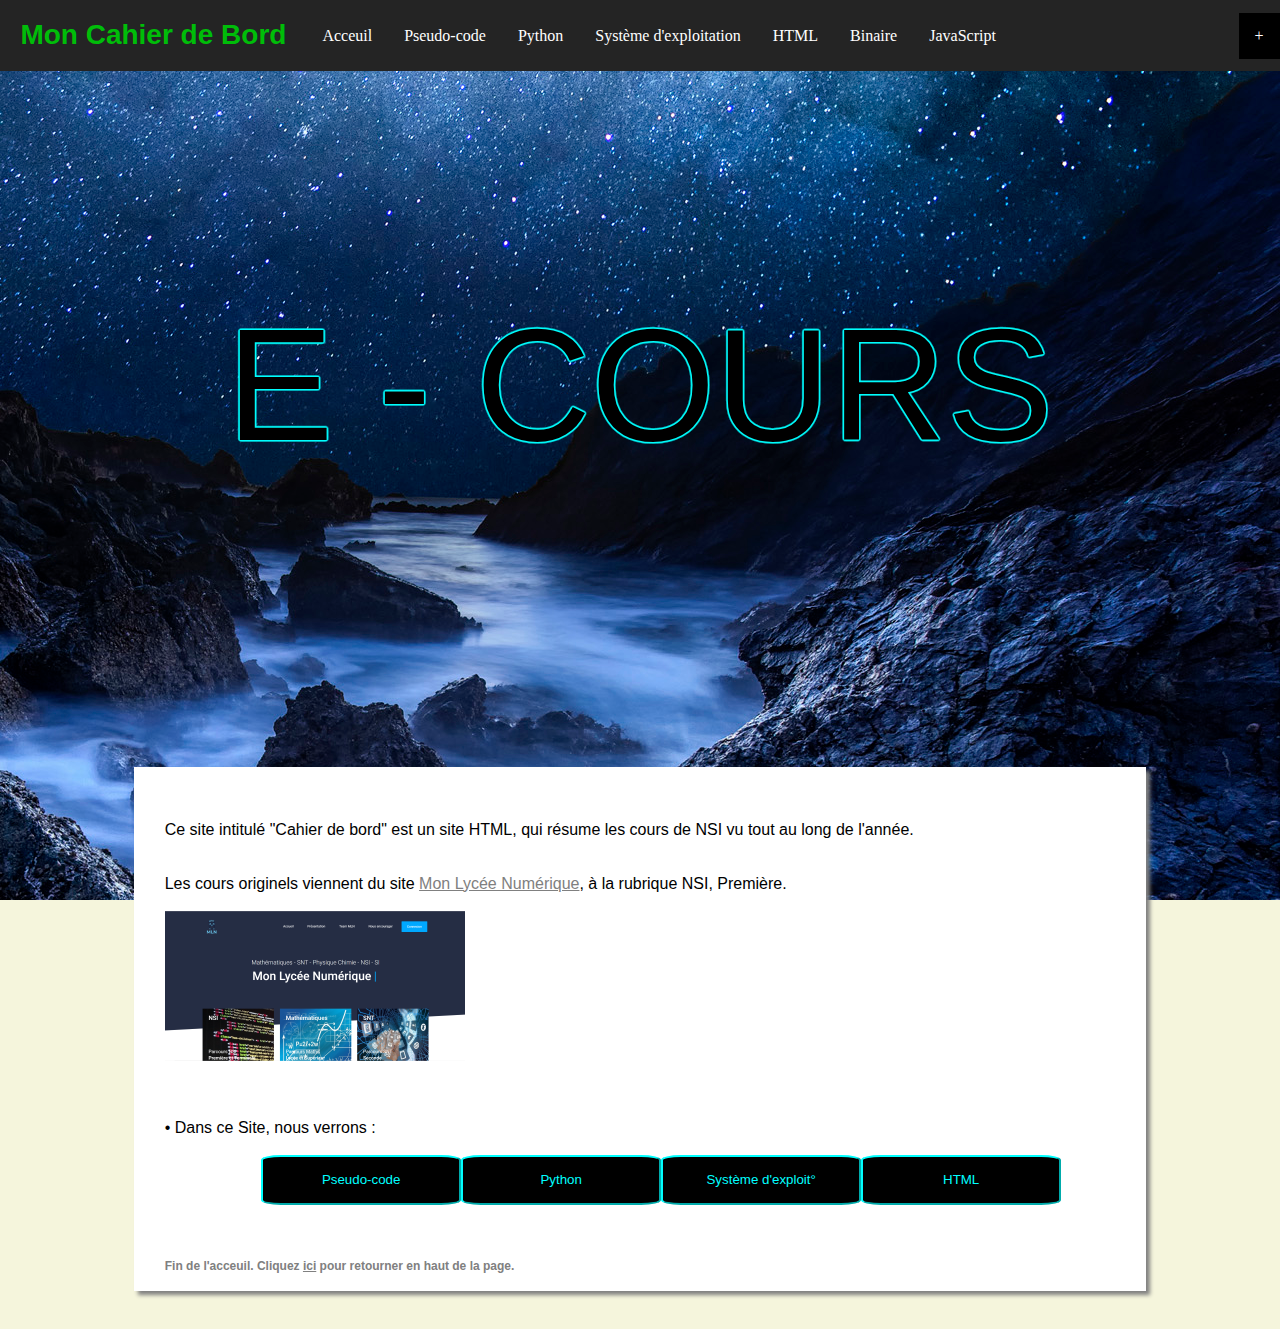
<file: index.html>
<!DOCTYPE html>
<html>

<head>
    <title>Mon Cahier de Bord - Acceuil</title>
    <meta charset="utf-8">
    <link rel="stylesheet" href="CSS/style.css">
    <link rel="shortcut icon" type="image/x-icon" href="img/icon1.jpg" />
</head>

<style>
    body {
        background-image: url("img/fond.jpg");
    }
</style>

<body>
    <a id="haut"></a>
    <div class="nav"></div>
    <ul>
        <li>
            <h1>
                <center><strong>Mon Cahier de Bord</strong></center>
            </h1>
        </li>
        <li><a href="index.html">Acceuil</a></li>
        <li><a href="Pseudo-code.html">Pseudo-code</a></li>
        <li><a href="Python.html">Python</a></li>
        <li><a href="SyEx.html">Système d'exploitation</a></li>
        <li><a href="HTML.html">HTML</a></li>
        <li><a href="binaire.html">Binaire</a></li>
        <li><a href="java.html">JavaScript</a></li>
        <li style="float:right"><a class="active" href="moncss.html">+</a></li>
    </ul>
    </div>

    </br>
    </br>
    </br>
    </br>
    </br>
    </br>
    </br>
    </br>
    </br>
    </br>
    </br>
    </br>
    </br>
    <center>
        <h7>E - COURS</h7>
    </center>
    </br>
    </br>
    </br>
    </br>
    </br>
    </br>
    </br>
    </br>
    </br>
    </br>
    </br>
    </br>
    </br>
    </br>
    <div id="corps">
        </br>
        </br>
        </br>
        <h3>Ce site intitulé "Cahier de bord" est un site HTML, qui résume les cours de NSI vu tout au long de l'année.</h3>
        </br>
        </br>
        <h3>Les cours originels viennent du site <a href="http://monlyceenumerique.fr">Mon Lycée Numérique</a>, à la rubrique NSI, Première.</h3>
        </br>
        <img src="img/index/MLN.PNG">
        </br>
        </br>
        </br>
        </br>
        <h3>&bull; Dans ce Site, nous verrons : </h3>
        </br>
        <center>
            <div id="inline">
                <form action="Pseudo-code.html">
                    <button type="submit">Pseudo-code</button>
                </form>
                <form action="Python.html">
                    <button type="submit">Python</button>
                </form>
                <form action="SyEx.html">
                    <button type="submit">Système d'exploit°</button>
                </form>
                <form action="HTML.html">
                    <button type="submit">HTML</button>
                </form>
            </div>
        </center>
        </br>
        </br>
        </br>
        <h5>Fin de l'acceuil. Cliquez <a href="#haut">ici</a> pour retourner en haut de la page.</h5>
        </br>
    </div>
</body>

</html>
</file>
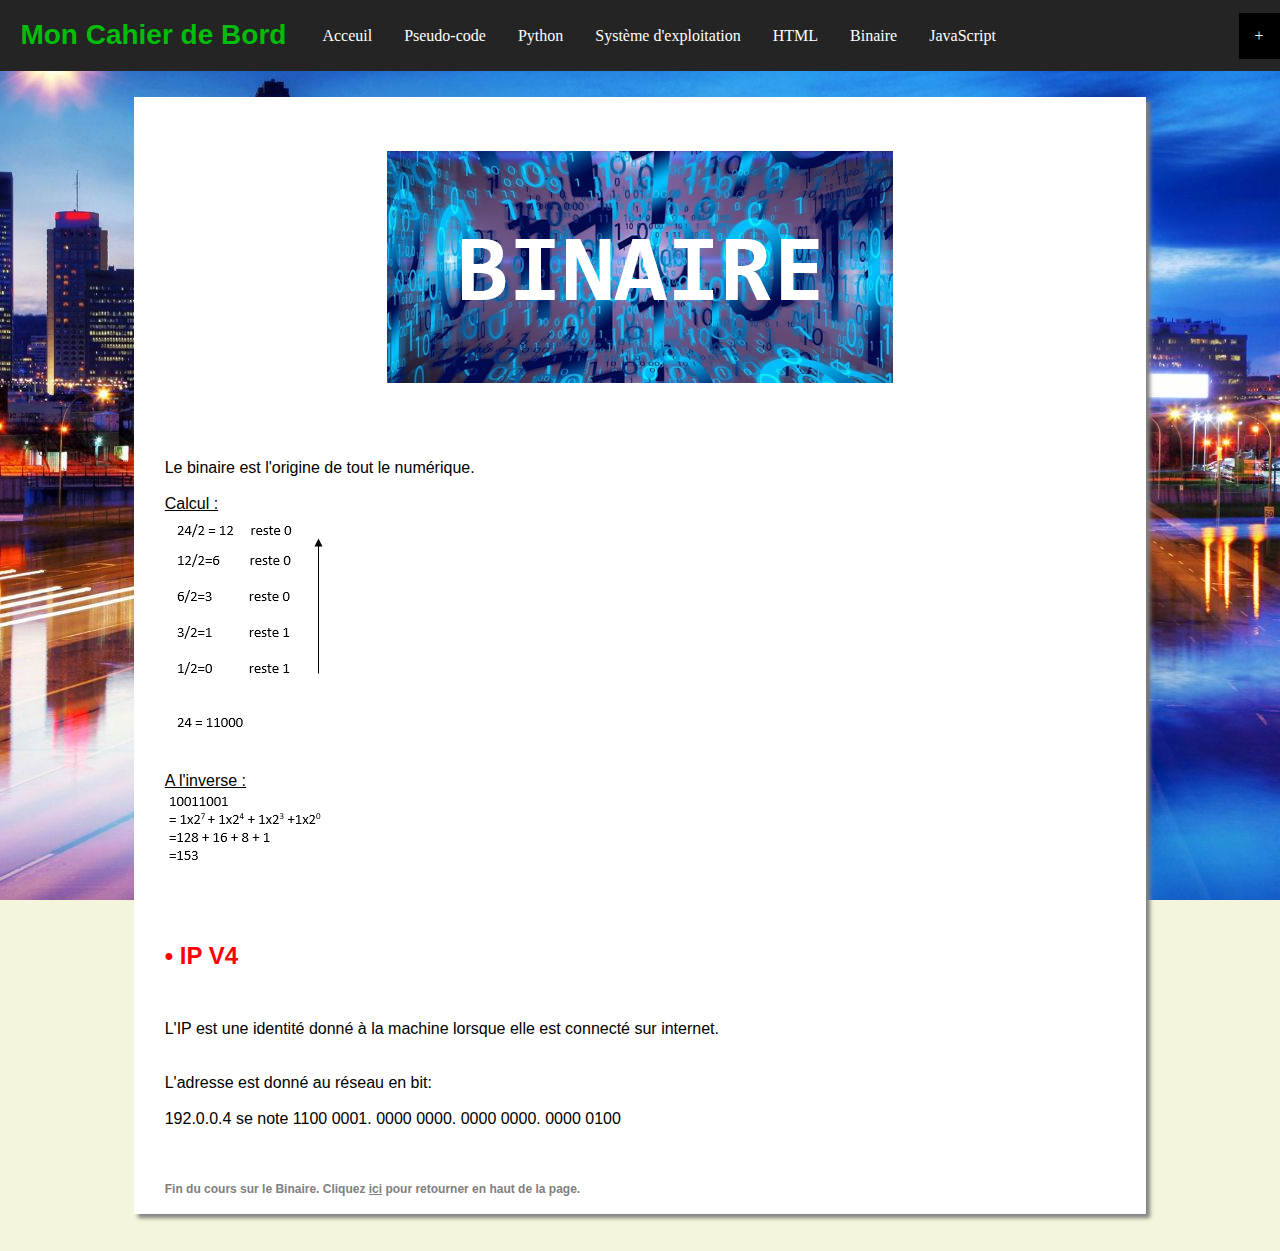
<file: binaire.html>
<!DOCTYPE html>
<html>

<head>
    <title>Mon Cahier de Bord - Système d'exploitation</title>
    <meta charset="utf-8">
    <link rel="stylesheet" href="CSS/style.css">
    <link rel="shortcut icon" type="image/x-icon" href="img/icon1.jpg" />
</head>

<style>
    body {
        background-image: url("img/ville.jpg");
    }
</style>

<body>
    <a id="haut"></a>
    <div class="nav"></div>
    <ul>
        <li>
            <h1>
                <center><strong>Mon Cahier de Bord</strong></center>
            </h1>
        </li>
        <li><a href="index.html">Acceuil</a></li>
        <li><a href="Pseudo-code.html">Pseudo-code</a></li>
        <li><a href="Python.html">Python</a></li>
        <li><a href="SyEx.html">Système d'exploitation</a></li>
        <li><a href="HTML.html">HTML</a></li>
        <li><a href="binaire.html">Binaire</a></li>
        <li><a href="java.html">JavaScript</a></li>
        <li style="float:right"><a class="active" href="moncss.html">+</a></li>
    </ul>
    </div>

    <div id="corps">
        <br/>
        <br/>
        <br/>
        <center><img src="img/binaire/Bin.PNG"></center>
        <br/>
        <br/>
        <br/>
        <br/>
        <h3>Le binaire est l'origine de tout le numérique.</h3>
        <br/>
        <h3>
            <U>Calcul :
        </U>
        </h3>
        <img src="img/binaire/calcul.PNG">
        <br/>
        <br/>
        <h3>
            <U>A l'inverse :</U>
        </h3>
        <img src="img/binaire/calcul2.PNG">
        <br/>
        <br/>
        <br/>
        <h4>&bull; IP V4</h4>
        <br/>
        <h3>L'IP est une identité donné à la machine lorsque elle est connecté sur internet. </h3>
        <br/>
        <br/>
        <h3>L'adresse est donné au réseau en bit:</h3>
        <br/>
        <h3>192.0.0.4 se note 1100 0001. 0000 0000. 0000 0000. 0000 0100</h3>
        <br/>
        <br/>
        <br/>
        <h5>Fin du cours sur le Binaire. Cliquez <a href="#haut">ici</a> pour retourner en haut de la page.</h5>
        <br/>
    </div>


</html>
</file>
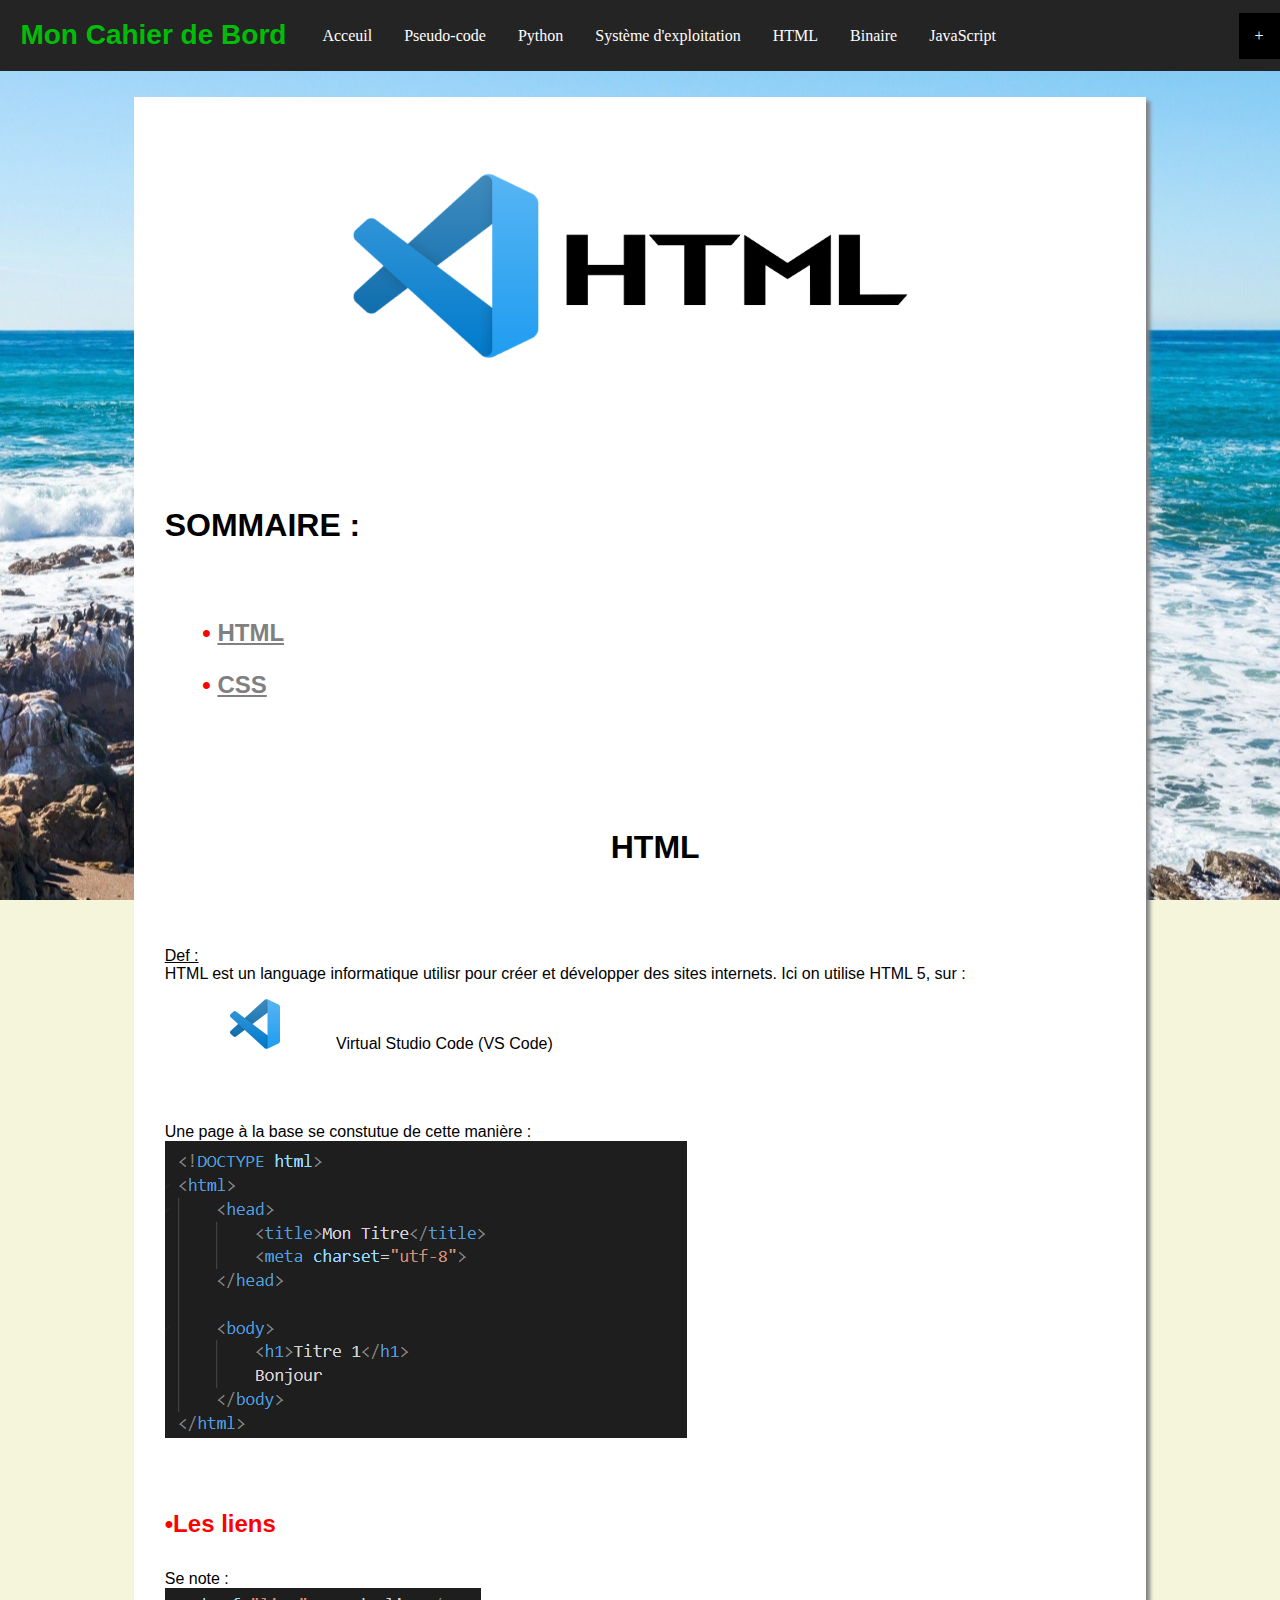
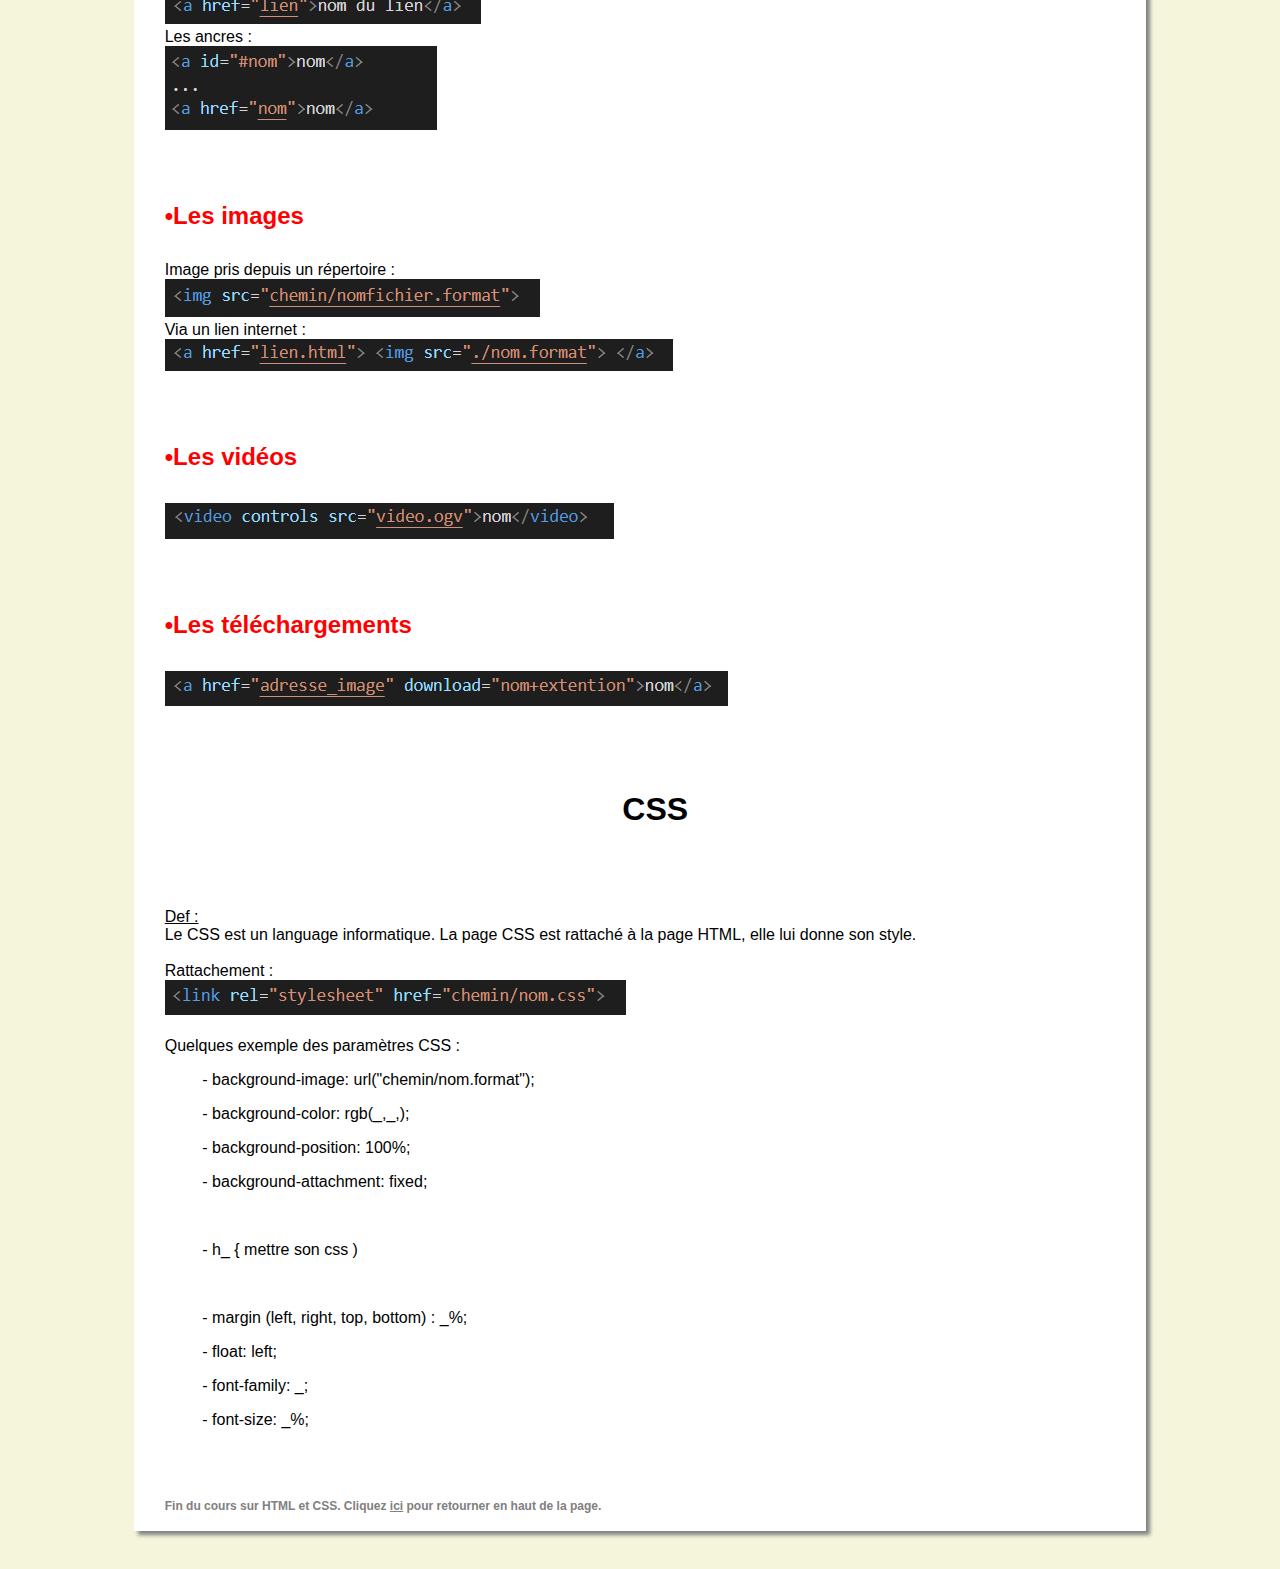
<file: HTML.html>
<!DOCTYPE html>
<html>

<head>
    <title>Mon Cahier de Bord - HTML</title>
    <meta charset="utf-8">
    <link rel="stylesheet" href="CSS/style.css">
    <link rel="shortcut icon" type="image/x-icon" href="img/icon1.jpg" />
</head>

<style>
    body {
        background-image: url("img/mer.jpg");
    }
</style>

<body>
    <a id="haut"></a>
    <div class="nav"></div>
    <ul>
        <li>
            <h1>
                <center><strong>Mon Cahier de Bord</strong></center>
            </h1>
        </li>
        <li><a href="index.html">Acceuil</a></li>
        <li><a href="Pseudo-code.html">Pseudo-code</a></li>
        <li><a href="Python.html">Python</a></li>
        <li><a href="SyEx.html">Système d'exploitation</a></li>
        <li><a href="HTML.html">HTML</a></li>
        <li><a href="binaire.html">Binaire</a></li>
        <li><a href="java.html">JavaScript</a></li>
        <li style="float:right"><a class="active" href="moncss.html">+</a></li>
    </ul>
    </div>

    <div id="corps">
        </br>
        </br>
        </br>
        <center><img src="img/HTML/titre.PNG"></center>
        </br>
        </br>
        </br>
        <h6> SOMMAIRE : </h6>
        <h4>
            <blockquote><strong>&bull; <a href="#HTML">HTML</a></strong></blockquote>
            <blockquote><strong>&bull; <a href="#CSS">CSS</a></strong></blockquote>
        </h4>
        </br>
        </br>
        </br>
        </br>
        <h2>
            <a id="HTML"></a> HTML </h2>
        </br>
        </br>
        </br>
        <h3><strong><U>Def :</U></strong></h3>
        <h3>HTML est un language informatique utilisr pour créer et développer des sites internets. Ici on utilise HTML 5, sur :</h3>
        <h3>
            <blockquote><img src="img/HTML/VSCode.png">Virtual Studio Code (VS Code)</blockquote>
        </h3>
        </br>
        </br>
        </br>
        <h3>Une page à la base se constutue de cette manière : </h3>
        <img src="img/HTML/depart.PNG">
        </br>
        </br>
        </br>
        <h4>
            <stronng>&bull;Les liens</stronng>
        </h4>
        <h3>Se note :</h3>
        <img src="img/HTML/lien.PNG">
        </br>
        <h3>Les ancres :</h3>
        <img src="img/HTML/lienancre.PNG">
        </br>
        </br>
        </br>
        <h4>
            <stronng>&bull;Les images</stronng>
        </h4>
        <h3>Image pris depuis un répertoire :</h3>
        <img src="img/HTML/img.PNG">
        </br>
        <h3>Via un lien internet :</h3>
        <img src="img/HTML/imglien.PNG">
        </br>
        </br>
        </br>
        <h4>
            <stronng>&bull;Les vidéos</stronng>
        </h4>
        <img src="img/HTML/video.PNG">
        </br>
        </br>
        </br>
        <h4>
            <stronng>&bull;Les téléchargements</stronng>
        </h4>
        <img src="img/HTML/download.PNG">
        </br>
        </br>
        </br>
        </br>
        <h2>
            <a id="CSS"></a> CSS </h2>
        </br>
        </br>
        </br>
        <h3><strong><U>Def :</U></strong></h3>
        <h3>Le CSS est un language informatique. La page CSS est rattaché à la page HTML, elle lui donne son style.</h3>
        </br>
        <h3>Rattachement :</h3>
        <img src="img/HTML/racCSS.PNG">
        </br>
        </br>
        <h3>Quelques exemple des paramètres CSS :</h3>
        <h3>
            <blockquote>- background-image: url("chemin/nom.format");</blockquote>
            <blockquote>- background-color: rgb(_,_,);</blockquote>
            <blockquote>- background-position: 100%;</blockquote>
            <blockquote>- background-attachment: fixed;</blockquote>
            </br>
            <blockquote>- h_ { mettre son css )</blockquote>
            </br>
            <blockquote>- margin (left, right, top, bottom) : _%;</blockquote>
            <blockquote>- float: left;</blockquote>
            <blockquote>- font-family: _;</blockquote>
            <blockquote>- font-size: _%;</blockquote>
        </h3>
        </br>
        </br>
        </br>
        <h5>Fin du cours sur HTML et CSS. Cliquez <a href="#haut">ici</a> pour retourner en haut de la page.</h5>
        </br>
    </div>

</html>
</file>
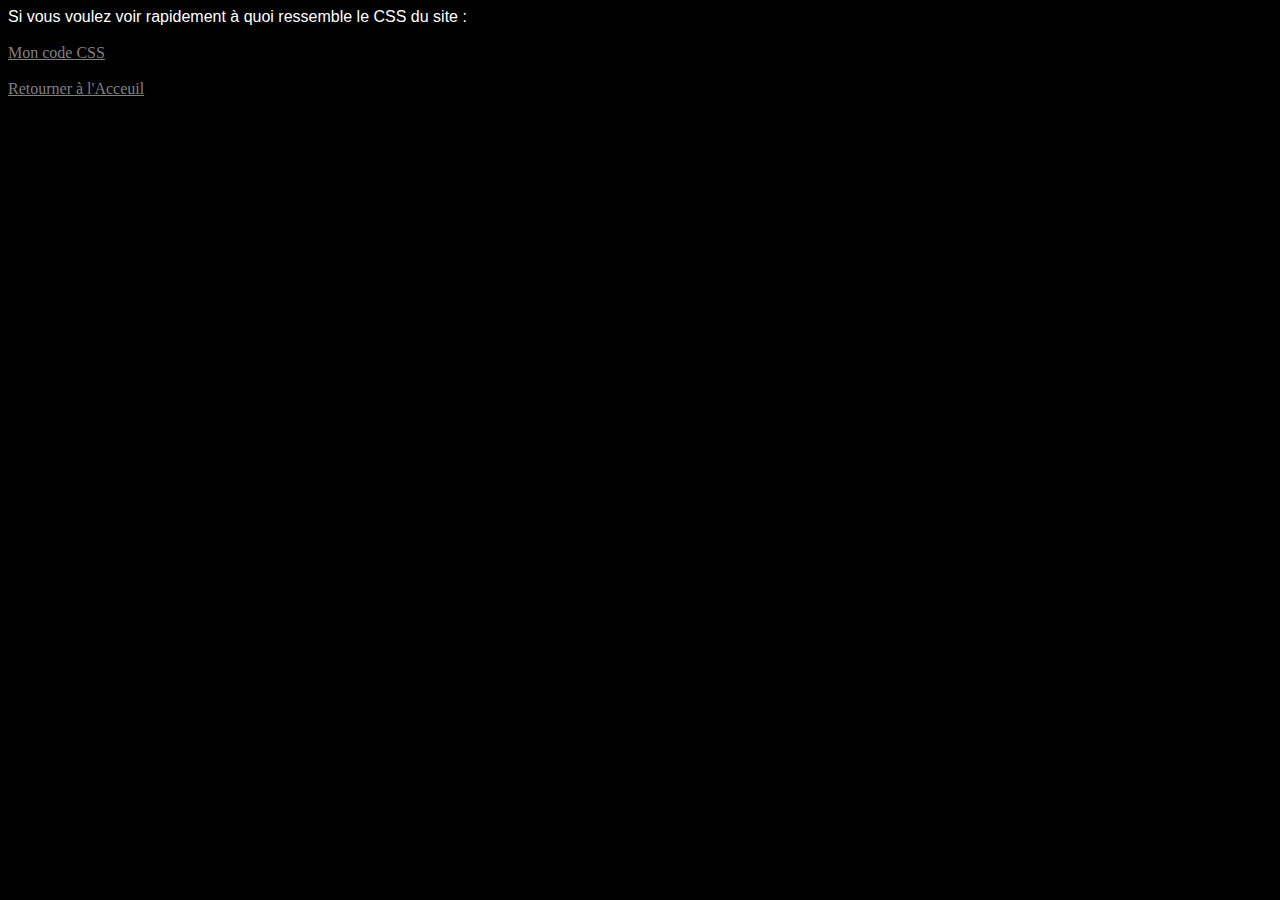
<file: moncss.html>
<!DOCTYPE html>
<html>

<head>
    <title>Mon Cahier de Bord - Système d'exploitation</title>
    <meta charset="utf-8">
    <link rel="stylesheet" href="CSS/style.css">
    <link rel="shortcut icon" type="image/x-icon" href="img/icon1.jpg" />
</head>

<style>
    body {
        background-color: black;
    }
</style>

<body>
    <blanc>Si vous voulez voir rapidement à quoi ressemble le CSS du site :</blanc>
    </br>
    </br>
    <a href="CSS/style.css">Mon code CSS</a>
    </br>
    </br>
    <a href="index.html">Retourner à l'Acceuil</a>
</body>

</html>
</file>
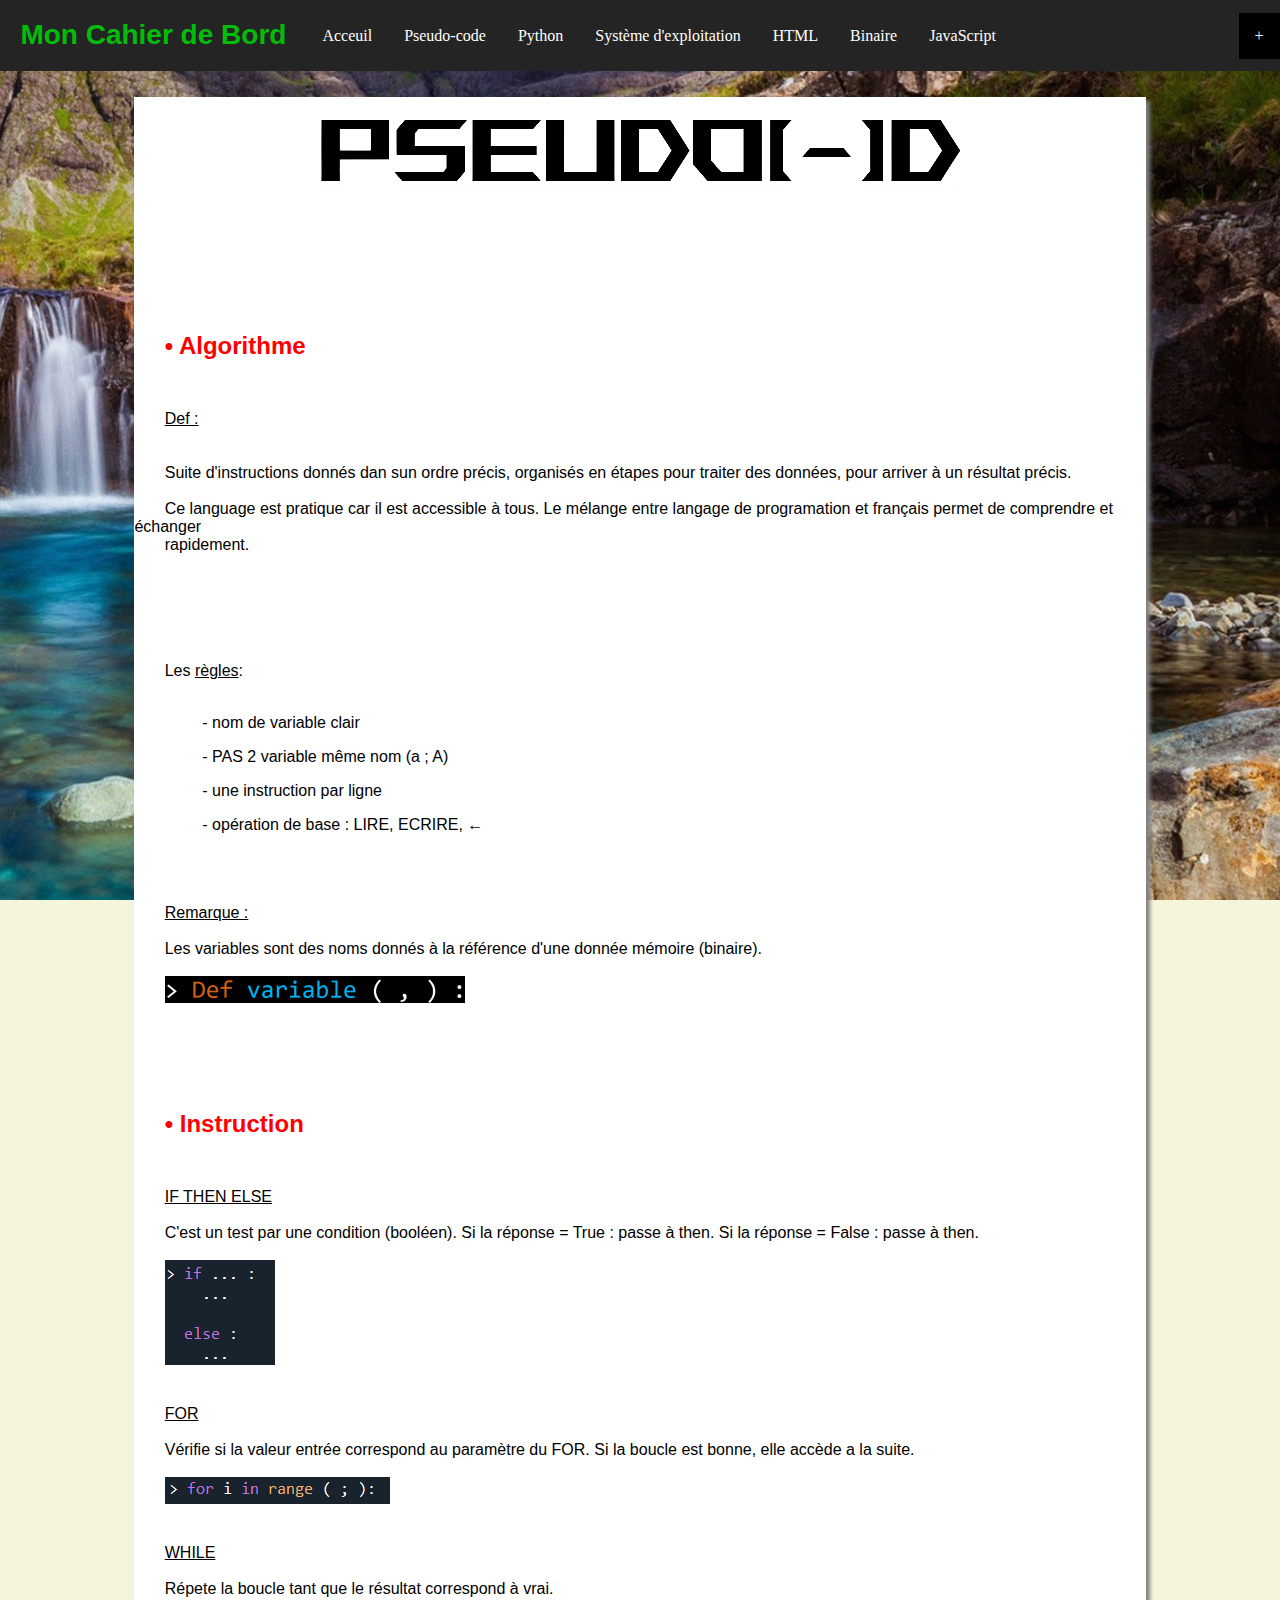
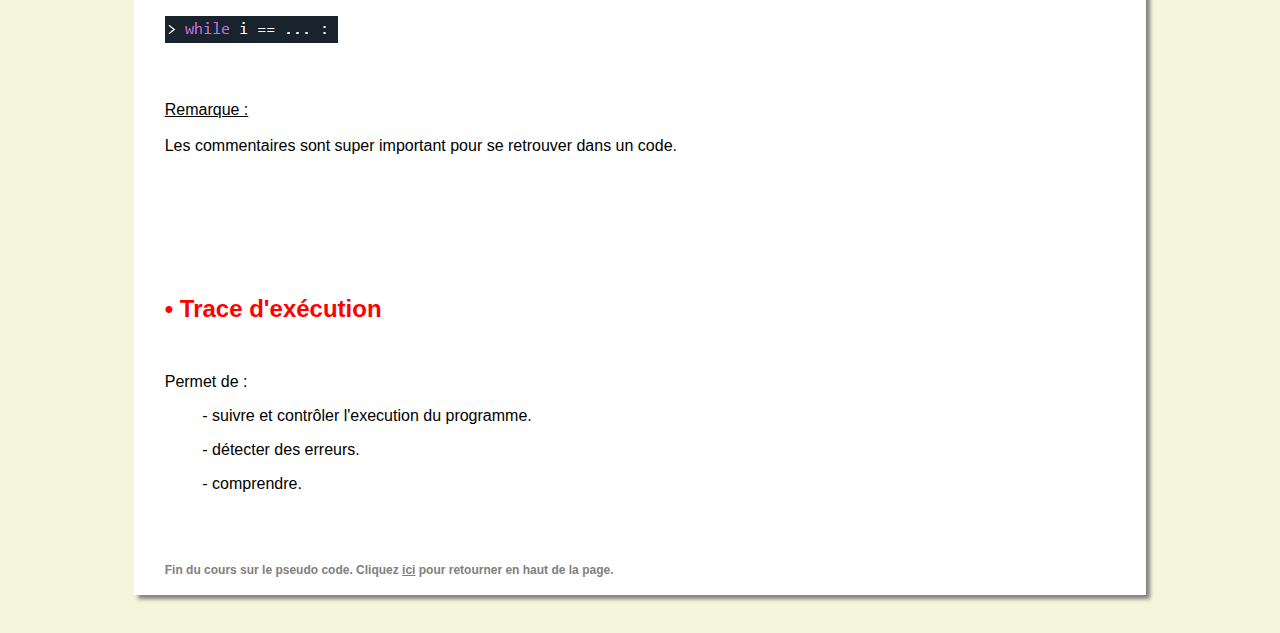
<file: Pseudo-code.html>
<!DOCTYPE html>
<html>

<head>
    <title>Mon Cahier de Bord - Pseudo-Code</title>
    <meta charset="utf-8">
    <link rel="stylesheet" href="CSS/style.css">
    <link rel="shortcut icon" type="image/x-icon" href="img/icon1.jpg" />
</head>

<style>
    body {
        background-image: url("img/cascade.jpg");
    }
</style>

<body>
    <a id="haut"></a>
    <div class="nav"></div>
    <ul>
        <li>
            <h1>
                <center><strong>Mon Cahier de Bord</strong></center>
            </h1>
        </li>
        <li><a href="index.html">Acceuil</a></li>
        <li><a href="Pseudo-code.html">Pseudo-code</a></li>
        <li><a href="Python.html">Python</a></li>
        <li><a href="SyEx.html">Système d'exploitation</a></li>
        <li><a href="HTML.html">HTML</a></li>
        <li><a href="binaire.html">Binaire</a></li>
        <li><a href="java.html">JavaScript</a></li>
        <li style="float:right"><a class="active" href="moncss.html">+</a></li>
    </ul>
    </div>

    <div id="corps">
        </br>
        <center>
            <img src="img/pseudo_code/pc.PNG">
        </center>
        </br>
        </br>
        </br>
        </br>
        </br>
        </br>
        <h4><strong>&bull; Algorithme</strong></h4>
        </br>
        <h3><strong><U>Def :</U></strong></h3>
        </br>
        </br>
        <h3> Suite d'instructions donnés dan sun ordre précis, organisés en étapes pour traiter des données, pour arriver à un résultat précis.</h3>
        </br>
        <h3>Ce language est pratique car il est accessible à tous. Le mélange entre langage de programation et français permet de comprendre et échanger</h3>
        <h3>rapidement.</h3>
        </br>
        </br>
        </br>
        </br>
        </br>
        </br>

        <h3>Les
            <U>règles</U>:</h3>
        </br>
        <h3>
            <blockquote>- nom de variable clair </blockquote>
            <blockquote>- PAS 2 variable même nom (a ; A)</blockquote>
            <blockquote>- une instruction par ligne</blockquote>
            <blockquote>- opération de base : LIRE, ECRIRE, &larr; </blockquote>
            </br>
            </br>
            </br>
            <h3><strong><U>Remarque :</U></strong></h3>
            </br>
            <h3>Les variables sont des noms donnés à la référence d'une donnée mémoire (binaire).</h3>
            </br>
            <img src="img/pseudo_code/variable.PNG">
            </br>
            </br>
            </br>
            </br>
            </br>
        </h3>
        <h4><strong>&bull; Instruction</strong></h4>
        </br>

        <h3>
            <U>IF THEN ELSE</U>
        </h3>
        </br>
        <h3>C'est un test par une condition (booléen). Si la réponse = True : passe à then. Si la réponse = False : passe à then.</h3>
        </br>
        <img src="img/pseudo_code/if.PNG">
        </br>
        </br>
        </br>
        <h3>
            <U>FOR</U>
        </h3>
        </br>
        <h3>Vérifie si la valeur entrée correspond au paramètre du FOR. Si la boucle est bonne, elle accède a la suite.</h3>
        </br>
        <img src="img/pseudo_code/for.PNG">
        </br>
        </br>
        </br>
        <h3>
            <U>WHILE</U>
        </h3>
        </br>
        <h3>Répete la boucle tant que le résultat correspond à vrai.</h3>
        </br>
        <img src="img/pseudo_code/while.PNG">
        </br>
        </br>
        </br>
        </br>
        <h3><strong><U>Remarque :</U></strong></h3>
        </br>
        <h3>Les commentaires sont super important pour se retrouver dans un code.</h3>
        </br>
        </br>
        </br>
        </br>
        </br>
        </br>

        <h4><strong>&bull; Trace d'exécution</strong>
        </h4>
        </br>
        <h3>
            Permet de :
            <blockquote>- suivre et contrôler l'execution du programme. </blockquote>
            <blockquote>- détecter des erreurs. </blockquote>
            <blockquote>- comprendre.</blockquote>
        </h3>
        </br>
        </br>
        </br>
        <h5>Fin du cours sur le pseudo code. Cliquez <a href="#haut">ici</a> pour retourner en haut de la page.</h5>
        </br>
    </div>


</html>
</file>
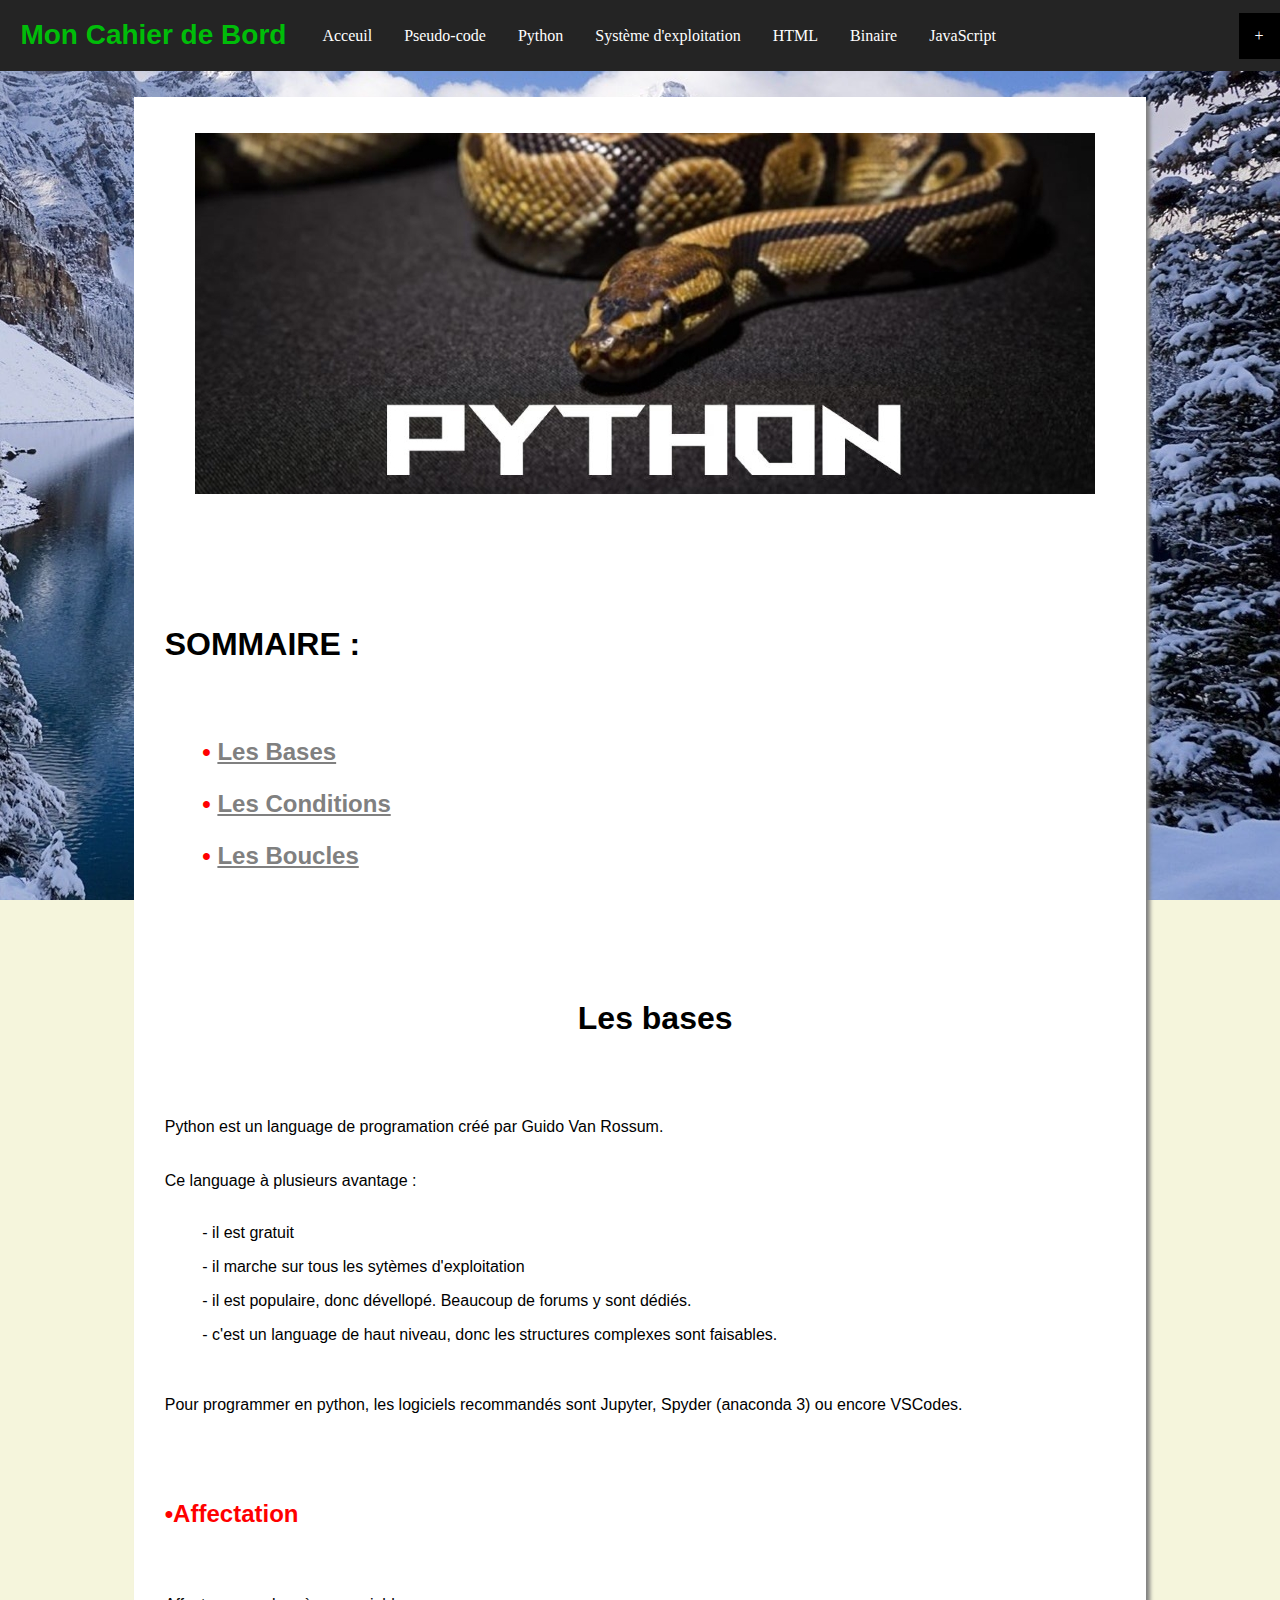
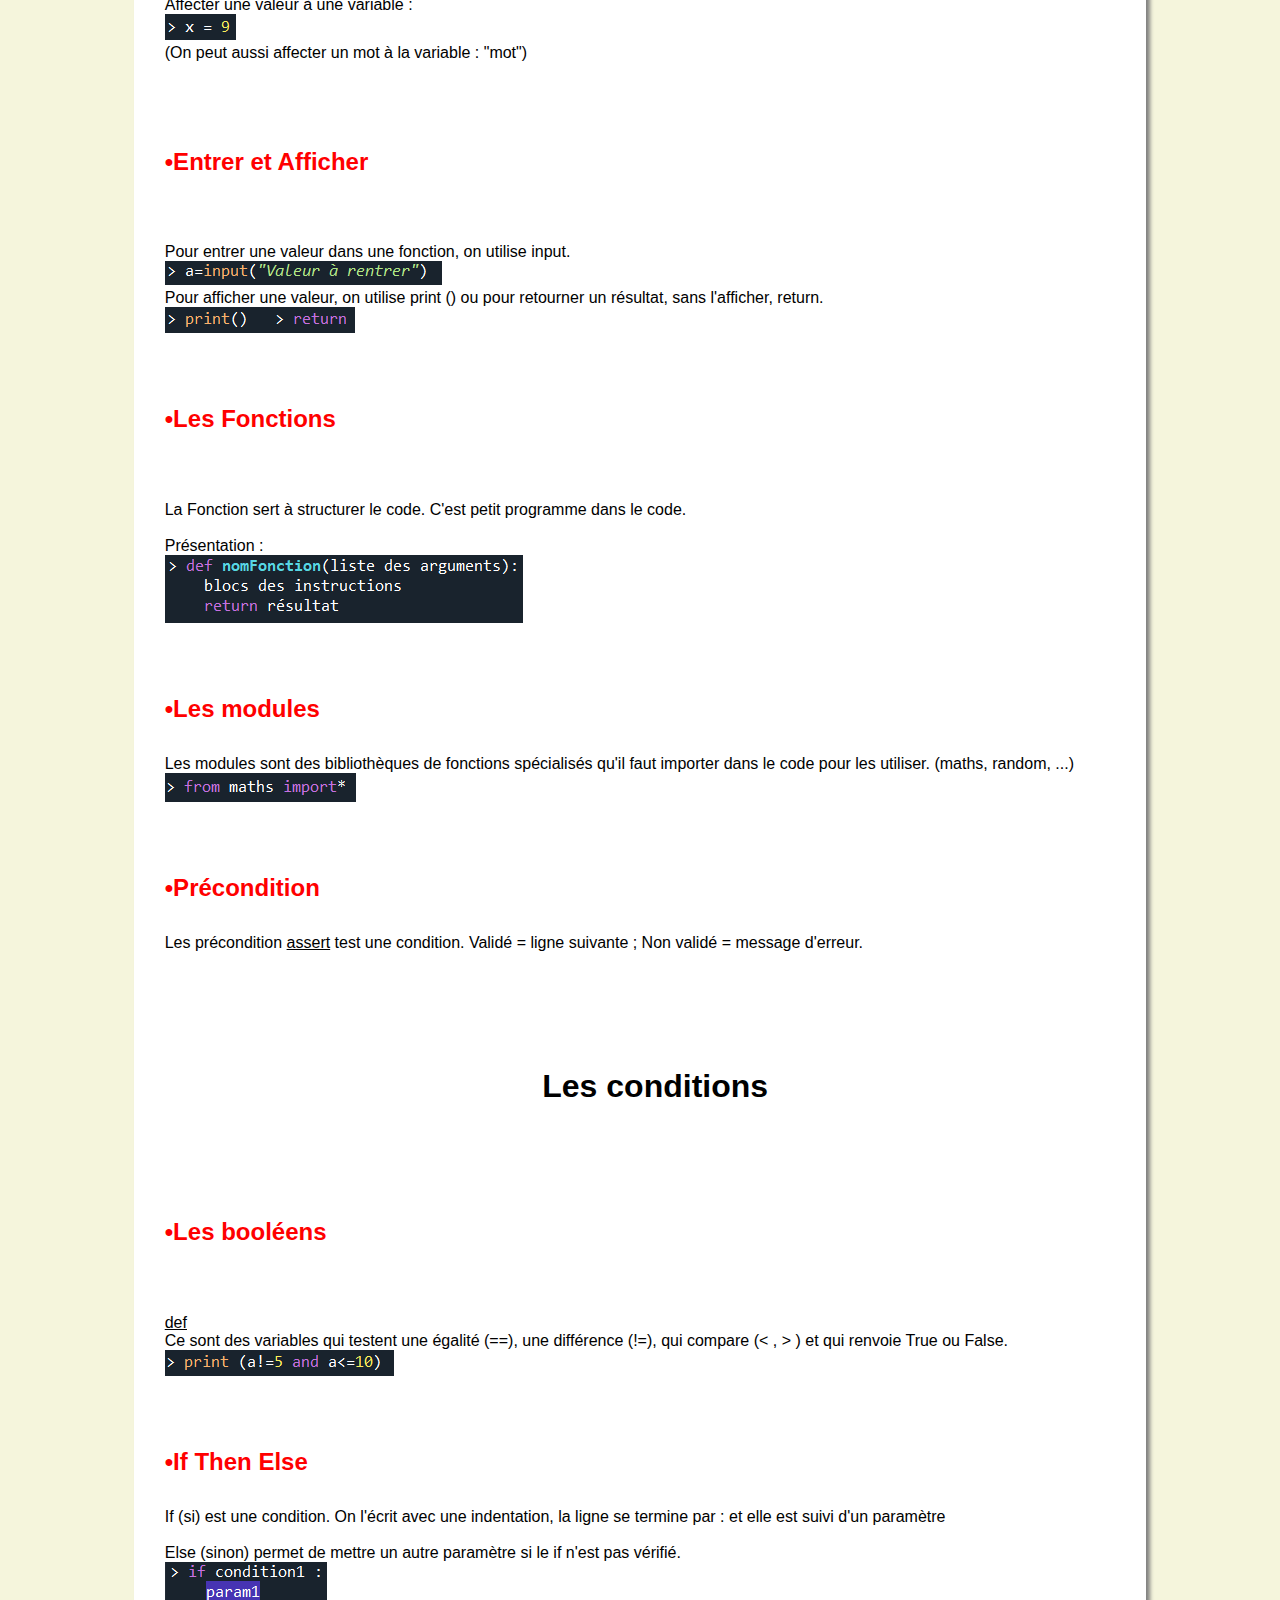
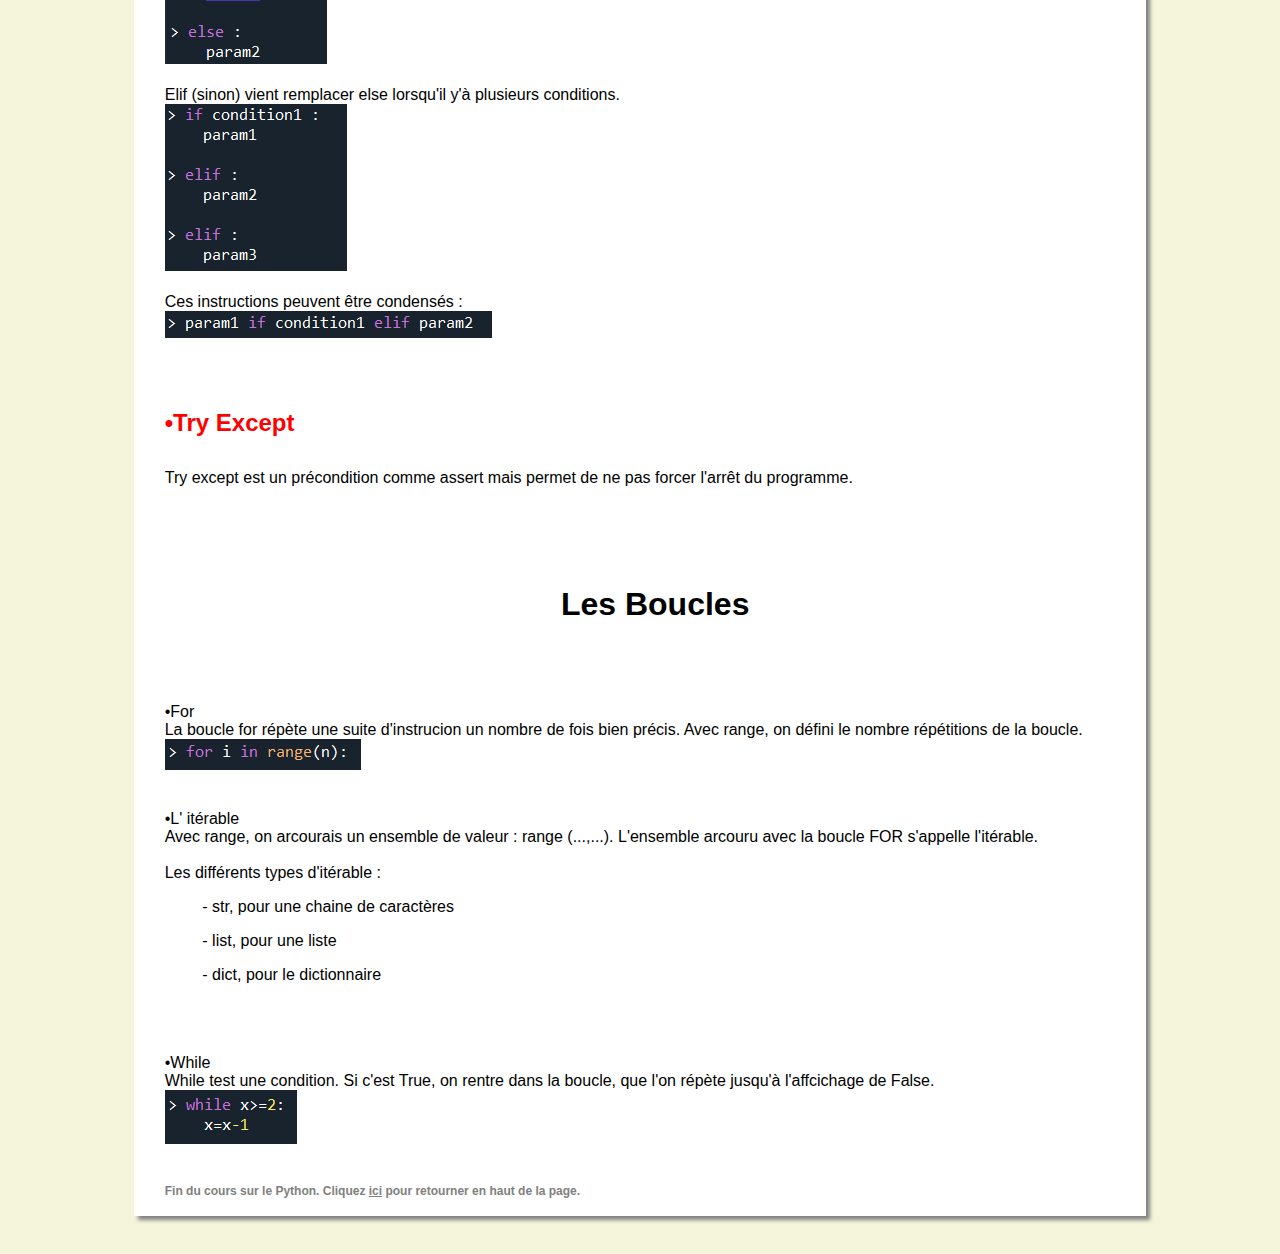
<file: Python.html>
<!DOCTYPE html>
<html>

<head>
    <title>Mon Cahier de Bord - Python</title>
    <meta charset="utf-8">
    <link rel="stylesheet" href="CSS/style.css">
    <link rel="shortcut icon" type="image/x-icon" href="img/icon1.jpg" />
</head>

<style>
    body {
        background-image: url("img/mont.jpg");
    }
</style>

<body>
    <a id="haut"></a>
    <div class="nav"></div>
    <ul>
        <li>
            <h1>
                <center><strong>Mon Cahier de Bord</strong></center>
            </h1>
        </li>
        <li><a href="index.html">Acceuil</a></li>
        <li><a href="Pseudo-code.html">Pseudo-code</a></li>
        <li><a href="Python.html">Python</a></li>
        <li><a href="SyEx.html">Système d'exploitation</a></li>
        <li><a href="HTML.html">HTML</a></li>
        <li><a href="binaire.html">Binaire</a></li>
        <li><a href="java.html">JavaScript</a></li>
        <li style="float:right"><a class="active" href="moncss.html">+</a></li>
    </ul>
    </div>

    <div id="corps">
        </br>
        </br>
        <center><img src="img/python/python.jpg"></center>
        </br>
        </br>
        </br>
        <h6> SOMMAIRE : </h6>
        <h4>
            <blockquote><strong>&bull; <a href="#Bases">Les Bases</a></strong></blockquote>
            <blockquote><strong>&bull; <a href="#conditions">Les Conditions</a></strong></blockquote>
            <blockquote><strong>&bull; <a href="#boucles">Les Boucles</a></strong></blockquote>
        </h4>
        </br>
        </br>
        </br>
        </br>
        <h2>
            <a id="Bases"></a> Les bases </h2>
        </br>
        </br>
        </br>
        <h3>Python est un language de programation créé par Guido Van Rossum.</h3>
        </br>
        </br>
        <h3>Ce language à plusieurs avantage : </h3>
        </br>
        <h3>
            <blockquote>- il est gratuit</blockquote>
            <blockquote>- il marche sur tous les sytèmes d'exploitation</blockquote>
            <blockquote>- il est populaire, donc dévellopé. Beaucoup de forums y sont dédiés.</blockquote>
            <blockquote>- c'est un language de haut niveau, donc les structures complexes sont faisables. </blockquote>
        </h3>
        </br>
        </br>
        <h3>Pour programmer en python, les logiciels recommandés sont Jupyter, Spyder (anaconda 3) ou encore VSCodes.</h3>
        </br>
        </br>
        </br>
        <h4><strong>&bull;Affectation</strong></h4>
        </br>
        </br>
        <h3>Affecter une valeur à une variable :</h3>
        <img src="img/python/Affectationx.PNG">
        </br>
        <h3>(On peut aussi affecter un mot à la variable : "mot")</h3>
        </br>
        </br>
        </br>
        <h4><strong>&bull;Entrer et Afficher</strong></h4>
        </br>
        </br>
        <h3>Pour entrer une valeur dans une fonction, on utilise <strong>input</strong>.</h3>
        <img src="img/python/input.PNG">
        </br>
        <h3>Pour afficher une valeur, on utilise <strong>print ()</strong> ou pour retourner un résultat, sans l'afficher, <strong>return</strong>.</h3>
        <img src="img/python/print.PNG">
        </br>
        </br>
        </br>
        <h4><strong>&bull;Les Fonctions</strong></h4>
        </br>
        </br>
        <h3>La Fonction sert à structurer le code. C'est petit programme dans le code. </h3>
        </br>
        <h3>Présentation : </h3>
        <img src="img/python/fonction.PNG">
        </br>
        </br>
        </br>
        <h4><strong>&bull;Les modules</strong></h4>
        <h3>Les modules sont des bibliothèques de fonctions spécialisés qu'il faut importer dans le code pour les utiliser. (maths, random, ...)</h3>
        <img src="img/python/import.PNG">
        </br>
        </br>
        </br>
        <h4><strong>&bull;Précondition</strong></h4>
        <h3>Les précondition
            <U>assert</U> test une condition. Validé = ligne suivante ; Non validé = message d'erreur.</h3>
        </br>
        </br>
        </br>
        </br>
        </br>
        <h2>
            <a id="conditions"></a>Les conditions</h2>
        </br>
        </br>
        </br>
        <h4><strong>&bull;Les booléens</strong></h4>
        </br>
        </br>
        <h3><strong><U>def</U></strong></h3>
        <h3>Ce sont des variables qui testent une égalité (==), une différence (!=), qui compare (&#60; , &#62; ) et qui renvoie True ou False.</h3>
        <img src="img/python/booléen.PNG">
        </br>
        </br>
        </br>
        <h4><strong>&bull;If Then Else</strong></h4>
        <h3>If (si) est une condition. On l'écrit avec une indentation, la ligne se termine par
            <srong>:</srong> et elle est suivi d'un paramètre</h3>
        </br>
        <h3>Else (sinon) permet de mettre un autre paramètre si le if n'est pas vérifié.</h3>
        <img src="img/python/if.PNG">
        </br>
        </br>
        <h3>Elif (sinon) vient remplacer else lorsqu'il y'à plusieurs conditions.</h3>
        <img src="img/python/elif.PNG">
        </br>
        </br>
        <h3>Ces instructions peuvent être <strong>condensés</strong> :</h3>
        <img src="img/python/condensé.PNG">
        </br>
        </br>
        </br>
        <h4><strong>&bull;Try Except</strong></h4>
        <h3><strong>Try except</strong> est un précondition comme <strong>assert</strong> mais permet de ne pas forcer l'arrêt du programme.</h3>
        </br>
        </br>
        </br>
        </br>
        <h2>
            <a id="boucles"></a>Les Boucles</h2>
        </br>
        </br>
        </br>
        <h3><strong>&bull;For</strong></h3>
        <h3>La boucle for répète une suite d'instrucion un nombre de fois bien précis. Avec range, on défini le nombre répétitions de la boucle.</h3>
        <img src="img/python/for.PNG">
        </br>
        </br>
        </br>
        <h3><strong>&bull;L' itérable</strong></h3>
        <h3>Avec range, on arcourais un ensemble de valeur : range (...,...). L'ensemble arcouru avec la boucle FOR s'appelle <strong>l'itérable.</strong></h3>
        </br>
        <h3>Les différents types d'itérable :</h3>
        <h3>
            <blockquote>- str, pour une chaine de caractères</blockquote>
            <blockquote>- list, pour une liste </blockquote>
            <blockquote>- dict, pour le dictionnaire </blockquote>
        </h3>
        </br>
        </br>
        </br>
        <h3><strong>&bull;While</strong></h3>
        <h3>While test une condition. Si c'est True, on rentre dans la boucle, que l'on répète jusqu'à l'affcichage de False.</h3>
        <img src="img/python/while.PNG">
        </br>
        </br>
        </br>
        <h5>Fin du cours sur le Python. Cliquez <a href="#haut">ici</a> pour retourner en haut de la page.</h5>
        </br>
    </div>

</html>
</file>
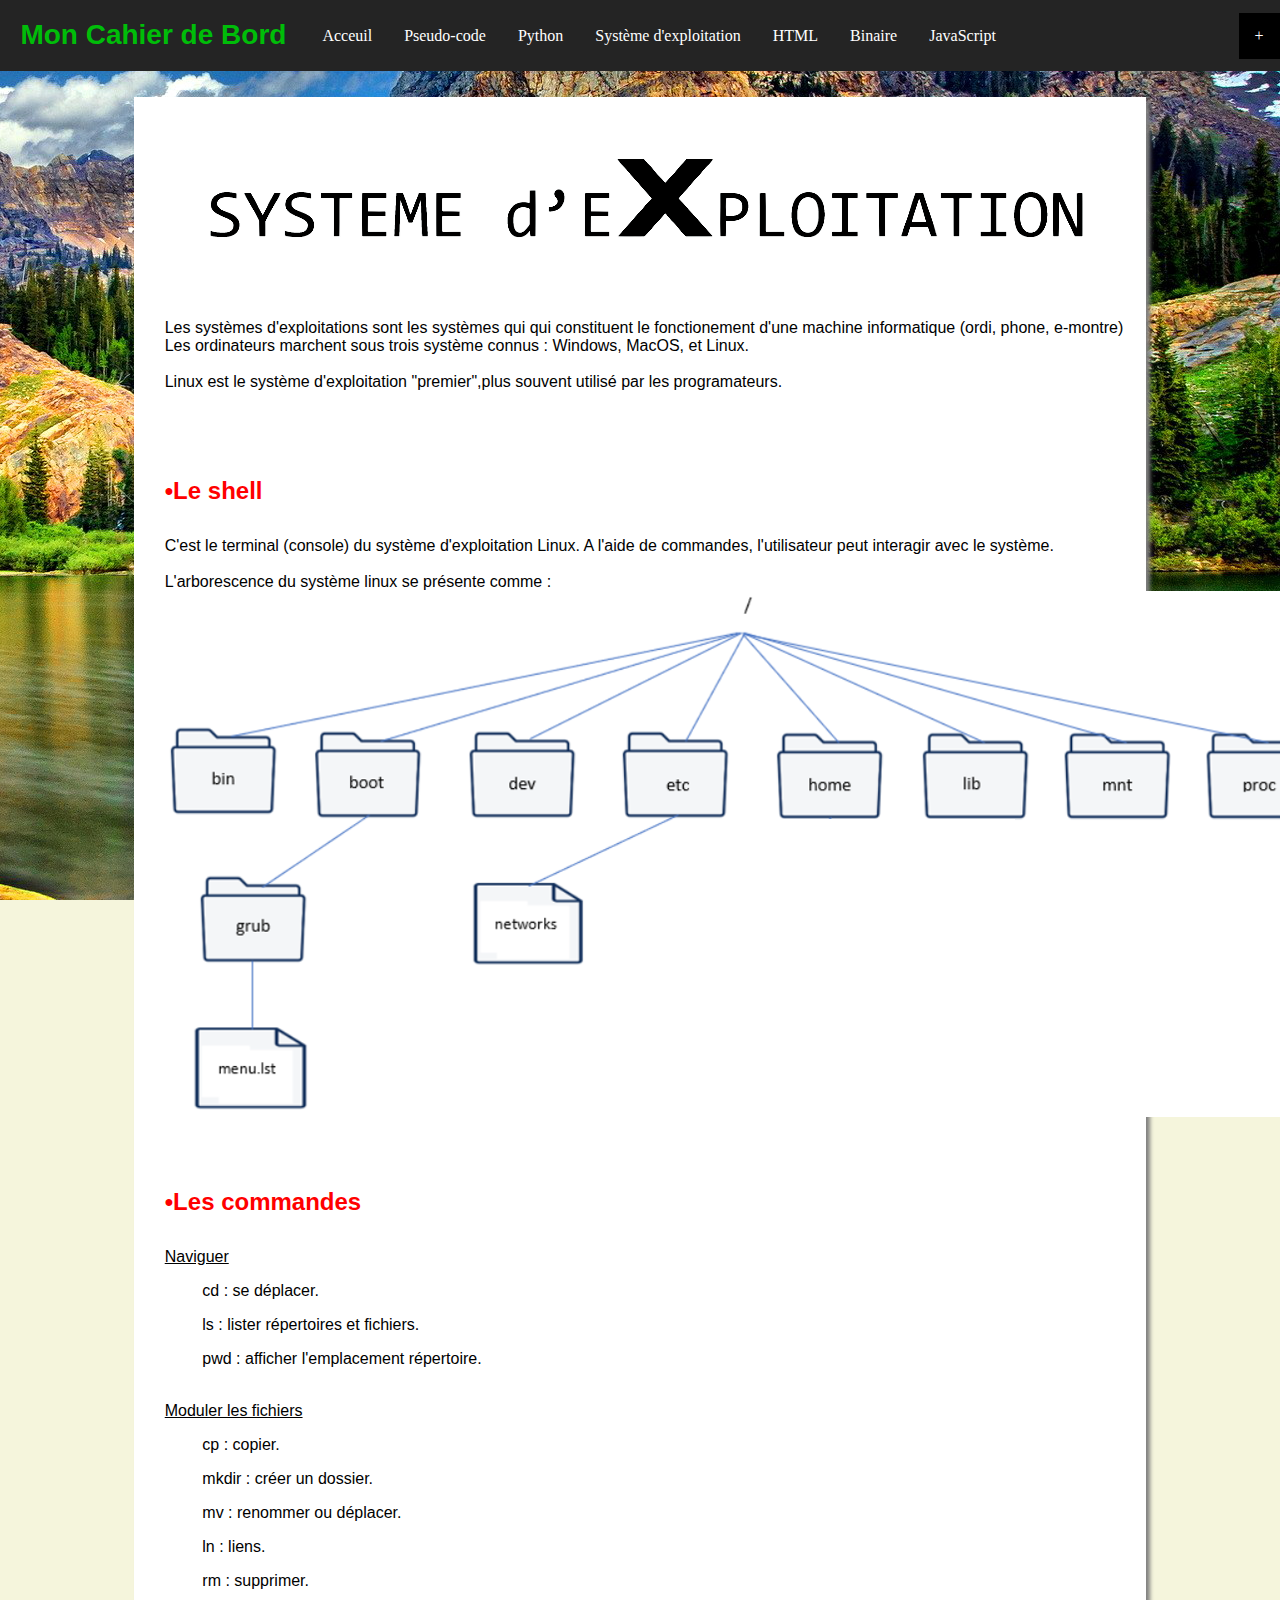
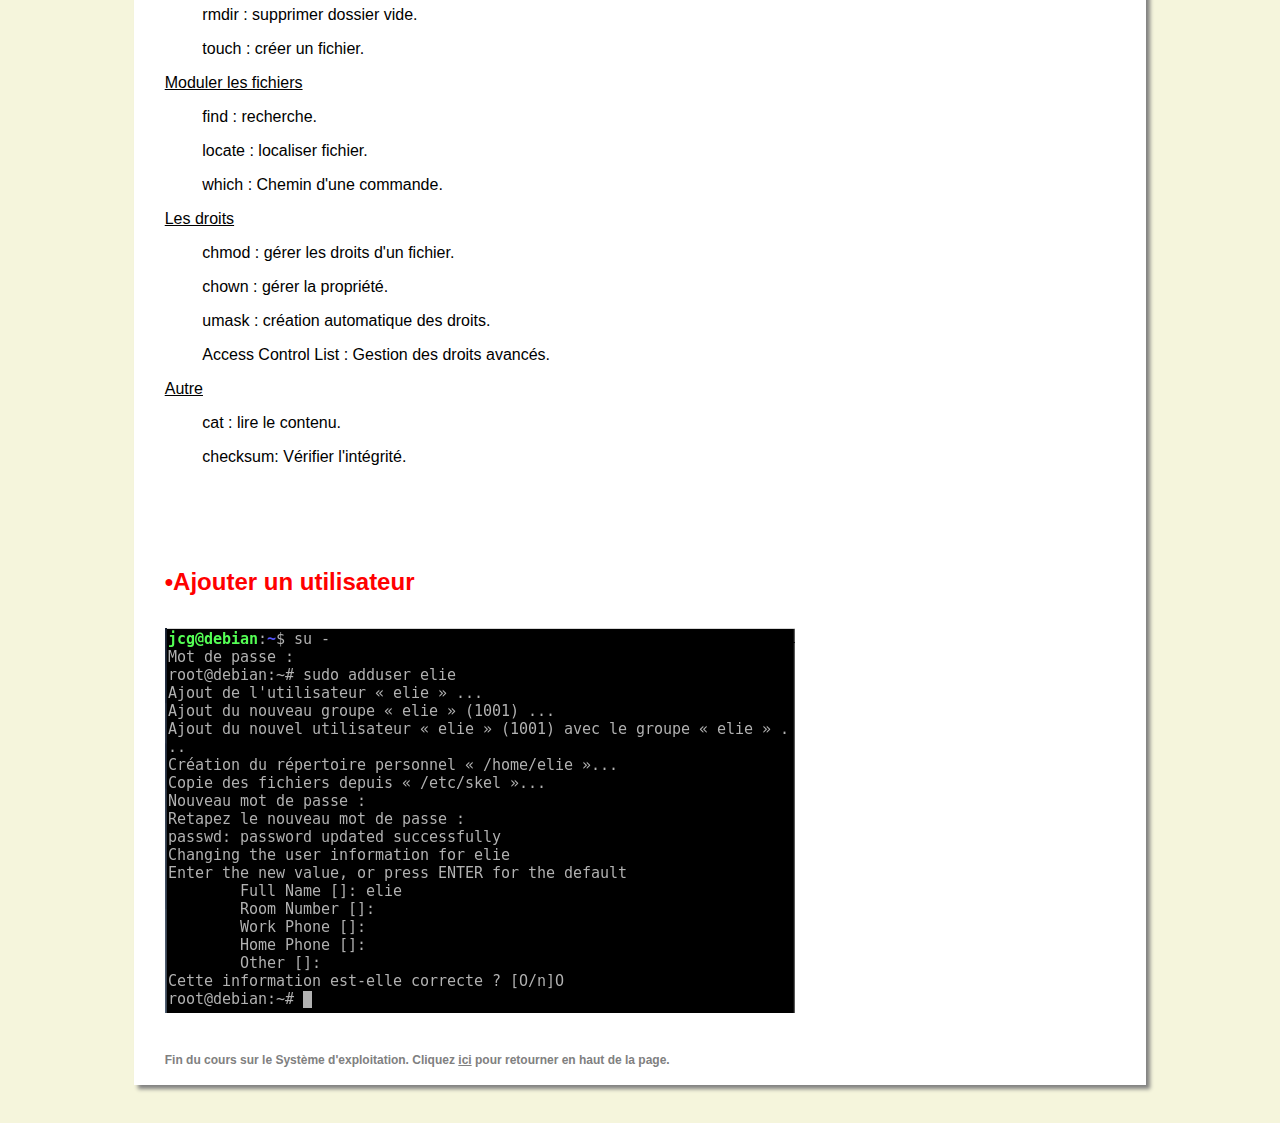
<file: SyEx.html>
<!DOCTYPE html>
<html>

<head>
    <title>Mon Cahier de Bord - Système d'exploitation</title>
    <meta charset="utf-8">
    <link rel="stylesheet" href="CSS/style.css">
    <link rel="shortcut icon" type="image/x-icon" href="img/icon1.jpg" />
</head>

<style>
    body {
        background-image: url("img/chute.jpg");
    }
</style>

<body>
    <a id="haut"></a>
    <div class="nav"></div>
    <ul>
        <li>
            <h1>
                <center><strong>Mon Cahier de Bord</strong></center>
            </h1>
        </li>
        <li><a href="index.html">Acceuil</a></li>
        <li><a href="Pseudo-code.html">Pseudo-code</a></li>
        <li><a href="Python.html">Python</a></li>
        <li><a href="SyEx.html">Système d'exploitation</a></li>
        <li><a href="HTML.html">HTML</a></li>
        <li><a href="binaire.html">Binaire</a></li>
        <li><a href="java.html">JavaScript</a></li>
        <li style="float:right"><a class="active" href="moncss.html">+</a></li>
    </ul>
    </div>

    <div id="corps">
        </br>
        </br>
        </br>
        <center><img src="img/SyEx/SyEx.PNG"></center>
        </br>
        </br>
        </br>
        </br>
        <h3>Les systèmes d'exploitations sont les systèmes qui qui constituent le fonctionement d'une machine informatique (ordi, phone, e-montre)</h3>
        <h3>Les ordinateurs marchent sous trois système connus : Windows, MacOS, et Linux.</h3>
        </br>
        <h3>Linux est le système d'exploitation "premier",plus souvent utilisé par les programateurs.</h3>
        </br>
        </br>
        </br>
        <h4><strong>&bull;Le shell </strong></h4>
        <h3>C'est le terminal (console) du système d'exploitation Linux. A l'aide de commandes, l'utilisateur peut interagir avec le système.</h3>
        </br>
        <h3>L'arborescence du système linux se présente comme :</h3>
        <img src="img/SyEx/arbo.PNG">
        </br>
        </br>
        </br>
        <h4><strong>&bull;Les commandes</strong></h4>
        <h3>
            <strong><U>Naviguer</U></strong>
        </h3>
        <h3>
            <blockquote>cd : se déplacer.</blockquote>
            <blockquote>ls : lister répertoires et fichiers. </blockquote>
            <blockquote>pwd : afficher l'emplacement répertoire.</blockquote>
        </h3>
        </br>
        <h3>
            <strong><U>Moduler les fichiers</U></strong>
        </h3>
        <h3>
            <blockquote>cp : copier.</blockquote>
            <blockquote>mkdir : créer un dossier.</blockquote>
            <blockquote>mv : renommer ou déplacer.</blockquote>
            <blockquote>ln : liens. </blockquote>
            <blockquote>rm : supprimer.</blockquote>
            <blockquote>rmdir : supprimer dossier vide.</blockquote>
            <blockquote>touch : créer un fichier.</blockquote>
        </h3>
        <h3>
            <strong><U>Moduler les fichiers</U></strong>
        </h3>
        <h3>
            <blockquote>find : recherche.</blockquote>
            <blockquote>locate : localiser fichier.</blockquote>
            <blockquote>which : Chemin d'une commande.</blockquote>
        </h3>
        <h3>
            <strong><U>Les droits</U></strong>
        </h3>
        <h3>
            <blockquote>chmod : gérer les droits d'un fichier.</blockquote>
            <blockquote>chown : gérer la propriété.</blockquote>
            <blockquote>umask : création automatique des droits.</blockquote>
            <blockquote>Access Control List : Gestion des droits avancés.</blockquote>
        </h3>
        <h3>
            <strong><U>Autre</U></strong>
        </h3>
        <h3>
            <blockquote>cat : lire le contenu.</blockquote>
            <blockquote>checksum: Vérifier l'intégrité.</blockquote>
        </h3>
        </br>
        </br>
        </br>
        <h4><strong>&bull;Ajouter un utilisateur</strong></h4>
        <img src="img/SyEx/ajout.png">
        </br>
        </br>
        </br>
        <h5>Fin du cours sur le Système d'exploitation. Cliquez <a href="#haut">ici</a> pour retourner en haut de la page.</h5>
        </br>
    </div>


</html>
</file>
<file: CSS/style.css>
ul {
    list-style-type: none;
    margin: -1%;
    padding: 5px;
    overflow: hidden;
    background-color: rgb(36, 36, 36);
}

li {
    float: left;
}

li a {
    margin-top: 13px;
    display: block;
    color: white;
    padding: 14px 16px;
    text-decoration: none;
}

li a:hover {
    color: rgb(0, 189, 9);
}

.active {
    background-color: rgb(0, 0, 0);
}

a {
    color: grey;
}

button {
    background-color: black;
    border-radius: 10%;
    border: 10px thick;
    border-color: cyan;
    color: cyan;
    width: 200px;
    height: 50px;
}

button:hover {
    background-color: rgb(43, 42, 42);
}

#inline {
    display: -webkit-inline-box;
}

body {
    background-color: beige;
    background-position: 100%;
    background-attachment: fixed;
}

#corps {
    background: white;
    height: 100%;
    margin-top: 3%;
    margin-bottom: 3%;
    margin-left: 10%;
    margin-right: 10%;
    text-indent: 3%;
    box-shadow: 4px 4px 4px grey;
}

img {
    margin-left: 3%;
    margin-right: 6%;
}

input {
    margin-left: 3%;
    margin-right: 6%;
}

h1 {
    color: rgb(0, 189, 9);
    font-family: Arial, Helvetica, sans-serif;
    font-size: 175%;
    margin-bottom: 5%;
    float: left;
    margin-left: 20px;
    margin-right: 20px;
}

h2 {
    font-family: Arial, Helvetica, sans-serif;
    font-size: 200%;
    text-align: center;
}

h3 {
    font-family: Arial, Helvetica, sans-serif;
    font-size: 100%;
    margin-top: 0%;
    margin-bottom: 0%;
    font-weight: lighter;
}

h4 {
    color: red;
    font-size: 150%;
    font-family: Arial, Helvetica, sans-serif;
}

h5 {
    color: grey;
    font-family: Arial, Helvetica, sans-serif;
    font-size: 75%;
    margin-top: 0%;
    margin-bottom: 0%;
}

h6 {
    font-family: Arial, Helvetica, sans-serif;
    font-size: 200%;
}

h7 {
    font-family: Impact, Haettenschweiler, 'Arial Narrow Bold', sans-serif, fantasy;
    color: black;
    text-shadow: 0 0 2px cyan, 0 0 2px cyan, 0 0 2px cyan, 0 0 2px cyan, 0 0 2px cyan, 0 0 2px cyan, 0 0 2px cyan, 0 0 2px cyan, 0 0 2px cyan, 0 0 2px cyan, 0 0 2px cyan, 0 0 2px cyan, 0 0 2px cyan, 0 0 2px cyan, 0 0 2px cyan, 0 0 2px cyan, 0 0 2px cyan, 0 0 2px cyan, 0 0 2px cyan, 0 0 2px cyan;
    font-size: 1000%;
}

blanc {
    color: white;
    font-family: Arial, Helvetica, sans-serif;
    font-size: 100%;
    margin-top: 0%;
    margin-bottom: 0%;
    font-weight: lighter;
}
</file>
